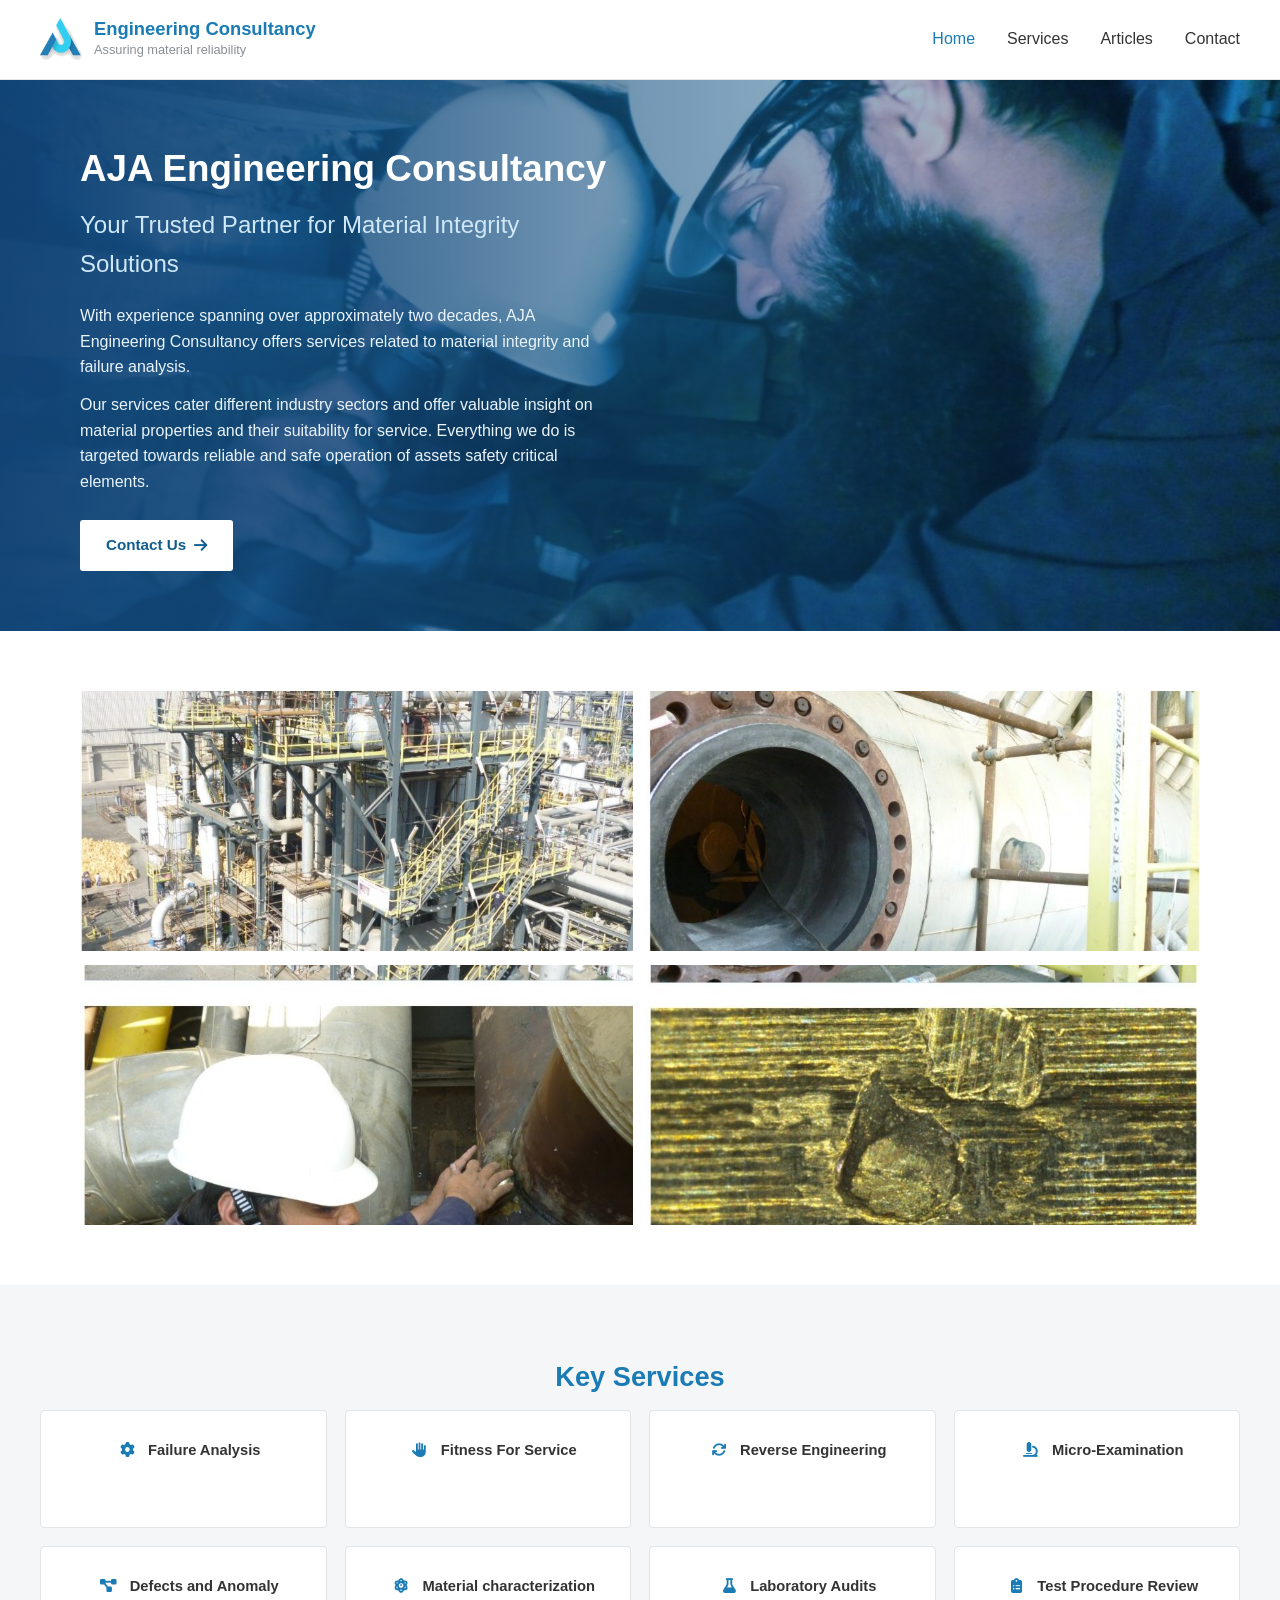
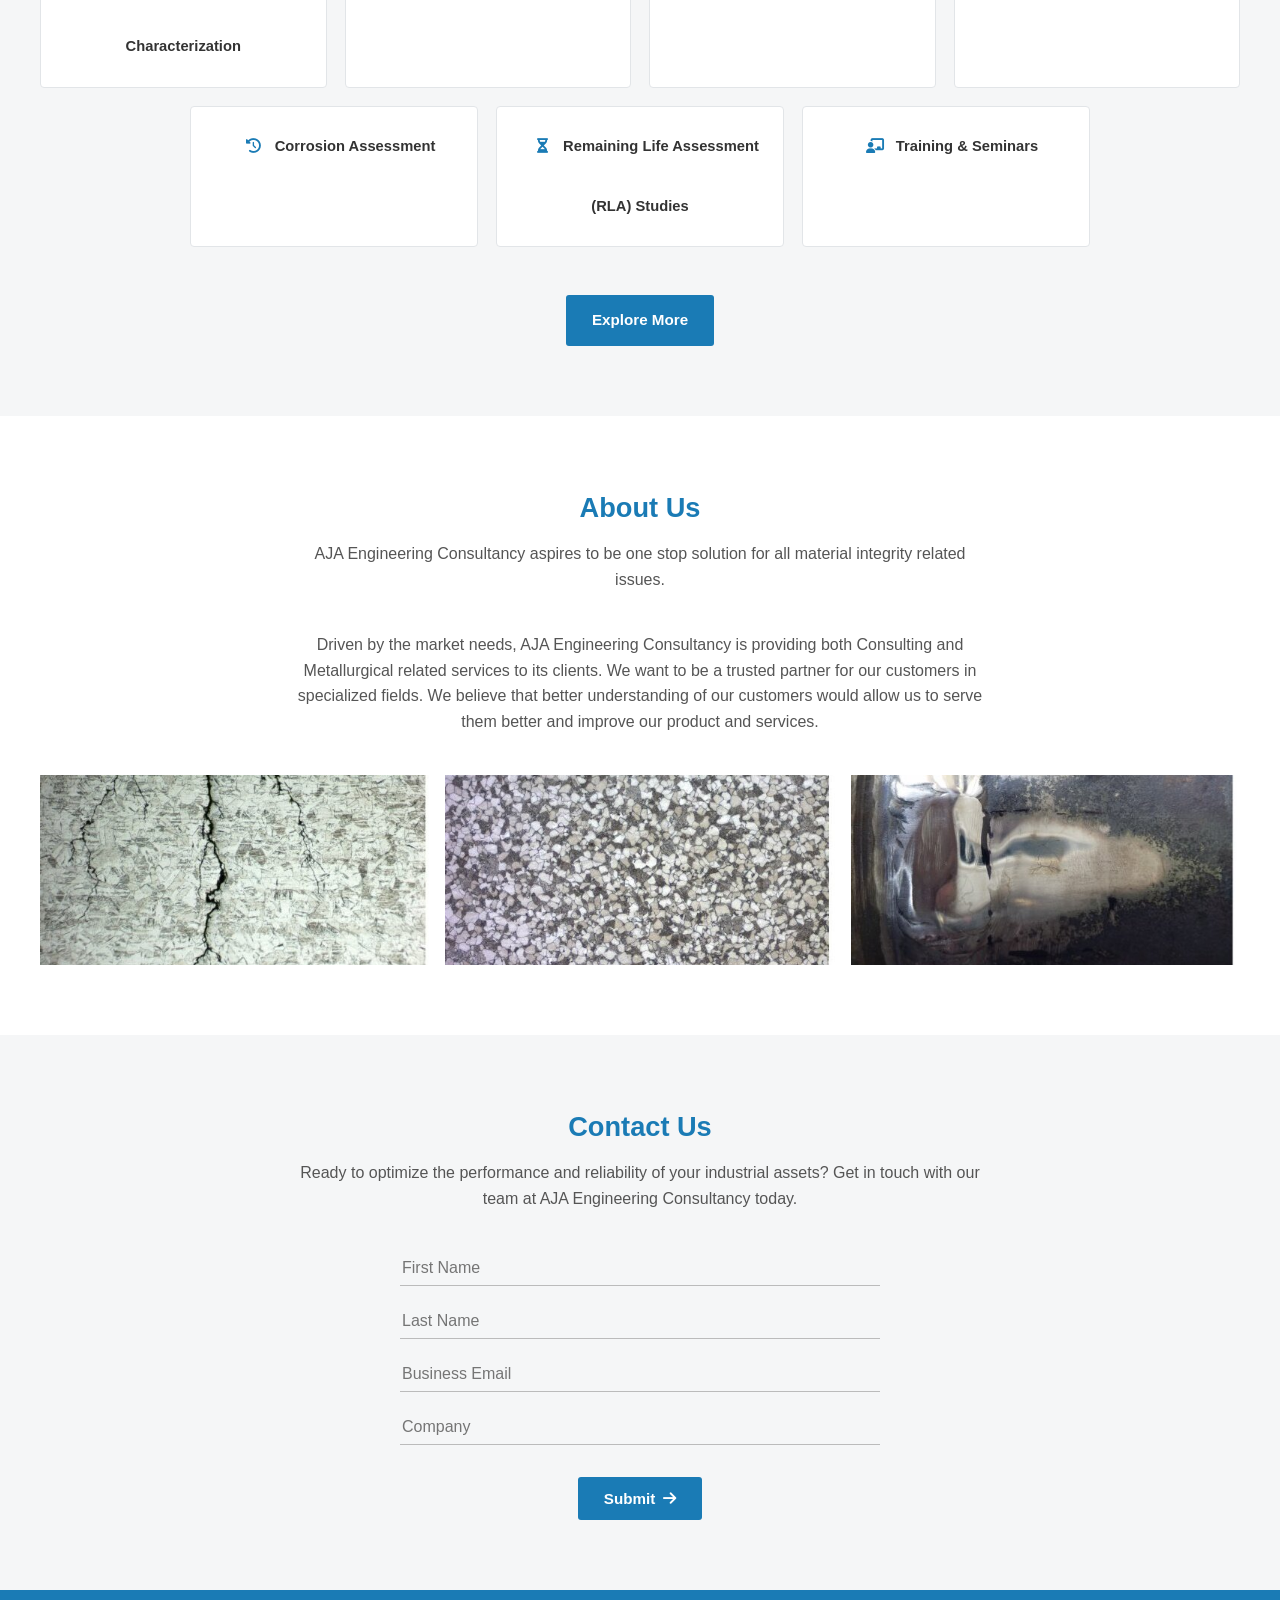
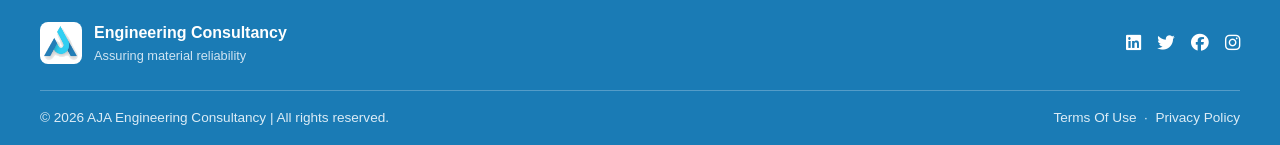
<file: index.html>
<!DOCTYPE html>
<html lang="en">
<head>
<meta charset="UTF-8">
<meta name="viewport" content="width=device-width, initial-scale=1.0">
<title>AJA Engineering Consultancy | Material Integrity Solutions</title>
<meta name="description" content="AJA Engineering Consultancy offers material integrity and failure analysis services including failure analysis, fitness for service, reverse engineering, and more.">
<link rel="stylesheet" href="assets/style.css">
<link rel="icon" href="assets/logo.png" type="image/png">
<link rel="stylesheet" href="https://cdnjs.cloudflare.com/ajax/libs/font-awesome/6.5.1/css/all.min.css">
<!-- Google Analytics (GA4) - replace G-XXXXXXXXXX with the real Measurement ID -->
<script async src="https://www.googletagmanager.com/gtag/js?id=G-W73BXLKSTS"></script>
<script>
  window.dataLayer = window.dataLayer || [];
  function gtag(){dataLayer.push(arguments);}
  gtag('js', new Date());
  gtag('config', 'G-W73BXLKSTS');
</script>
</head>
<body>

<header class="site-header">
  <div class="brand">
    <img src="assets/logo.png" alt="AJA Engineering Consultancy logo" class="brand-logo">
    <div>
      <div class="brand-text-name">Engineering Consultancy</div>
      <div class="brand-text-tag">Assuring material reliability</div>
    </div>
  </div>
  <nav class="main-nav">
    <a href="index.html" class="active">Home</a>
    <a href="services.html">Services</a>
    <a href="blog.html">Articles</a>
    <a href="contact.html">Contact</a>
  </nav>
  <button class="nav-toggle" aria-label="Menu"><i class="fa-solid fa-bars"></i></button>
</header>

<section class="hero" style="background-image:url('assets/hero.jpg');">
  <div class="hero-inner">
    <h1>AJA Engineering Consultancy</h1>
    <h2>Your Trusted Partner for Material Integrity Solutions</h2>
    <p>With experience spanning over approximately two decades, AJA Engineering Consultancy offers services related to material integrity and failure analysis.</p>
    <p>Our services cater different industry sectors and offer valuable insight on material properties and their suitability for service. Everything we do is targeted towards reliable and safe operation of assets safety critical elements.</p>
    <a href="contact.html" class="btn">Contact Us <i class="fa-solid fa-arrow-right"></i></a>
  </div>
</section>

<div class="photo-grid">
  <img src="assets/grid1.jpg" alt="Industrial plant structure">
  <img src="assets/grid2.jpg" alt="Pipe flange inspection">
  <img src="assets/grid3.jpg" alt="Engineer inspecting pipework on site">
  <img src="assets/grid4.jpg" alt="Close-up of metal weld defect">
</div>

<section class="section section-grey">
  <h2 class="section-title">Key Services</h2>
  <div class="services-grid">
    <div class="service-card"><i class="fa-solid fa-gear icon"></i>Failure Analysis</div>
    <div class="service-card"><i class="fa-solid fa-hand icon"></i>Fitness For Service</div>
    <div class="service-card"><i class="fa-solid fa-arrows-rotate icon"></i>Reverse Engineering</div>
    <div class="service-card"><i class="fa-solid fa-microscope icon"></i>Micro-Examination</div>
    <div class="service-card"><i class="fa-solid fa-diagram-project icon"></i>Defects and Anomaly Characterization</div>
    <div class="service-card"><i class="fa-solid fa-atom icon"></i>Material characterization</div>
    <div class="service-card"><i class="fa-solid fa-flask icon"></i>Laboratory Audits</div>
    <div class="service-card"><i class="fa-solid fa-clipboard-list icon"></i>Test Procedure Review</div>
  </div>
  <div class="services-grid-more">
    <div class="service-card"><i class="fa-solid fa-clock-rotate-left icon"></i>Corrosion Assessment</div>
    <div class="service-card"><i class="fa-solid fa-hourglass-half icon"></i>Remaining Life Assessment (RLA) Studies</div>
    <div class="service-card"><i class="fa-solid fa-chalkboard-user icon"></i>Training & Seminars</div>
  </div>
  <div class="center-btn">
    <a href="services.html" class="btn btn-solid">Explore More</a>
  </div>
</section>

<section class="section">
  <h2 class="section-title">About Us</h2>
  <p class="section-lead">AJA Engineering Consultancy aspires to be one stop solution for all material integrity related issues.</p>
  <p class="section-lead">Driven by the market needs, AJA Engineering Consultancy is providing both Consulting and Metallurgical related services to its clients. We want to be a trusted partner for our customers in specialized fields. We believe that better understanding of our customers would allow us to serve them better and improve our product and services.</p>
  <div class="about-photos">
    <img src="assets/texture1.jpg" alt="Microstructure showing crack propagation">
    <img src="assets/texture2.jpg" alt="Microstructure grain texture">
    <img src="assets/texture3.jpg" alt="Weld cross-section defect">
  </div>
</section>


<section class="section section-grey contact-cta">
  <h2 class="section-title">Contact Us</h2>
  <p class="section-lead">Ready to optimize the performance and reliability of your industrial assets? Get in touch with our team at AJA Engineering Consultancy today.</p>
  <form name="home-contact" method="POST" data-netlify="true" netlify-honeypot="bot-field" action="/thank-you.html">
    <input type="hidden" name="form-name" value="home-contact">
    <p class="hp-field"><label>Don't fill this out if you're human: <input name="bot-field"></label></p>
    <input class="field-underline" type="text" name="first_name" placeholder="First Name" required>
    <input class="field-underline" type="text" name="last_name" placeholder="Last Name" required>
    <input class="field-underline" type="email" name="business_email" placeholder="Business Email" required>
    <input class="field-underline" type="text" name="company" placeholder="Company">
    <div>
      <button type="submit" class="btn btn-solid">Submit <i class="fa-solid fa-arrow-right"></i></button>
    </div>
  </form>
</section>

<footer class="site-footer">
  <div class="footer-top">
    <div class="footer-brand">
      <img src="assets/logo.png" alt="" class="brand-logo">
      <div>
        <div class="footer-brand-name">Engineering Consultancy</div>
        <div class="footer-brand-tag">Assuring material reliability</div>
      </div>
    </div>
    <div class="social-links">
      <a href="#" aria-label="LinkedIn"><i class="fa-brands fa-linkedin"></i></a>
      <a href="#" aria-label="Twitter"><i class="fa-brands fa-twitter"></i></a>
      <a href="#" aria-label="Facebook"><i class="fa-brands fa-facebook"></i></a>
      <a href="#" aria-label="Instagram"><i class="fa-brands fa-instagram"></i></a>
    </div>
  </div>
  <div class="footer-bottom">
    <span>© 2026 AJA Engineering Consultancy | All rights reserved.</span>
    <span><a href="#">Terms Of Use</a> &nbsp;·&nbsp; <a href="#">Privacy Policy</a></span>
  </div>
</footer>

</body>
</html>
</file>
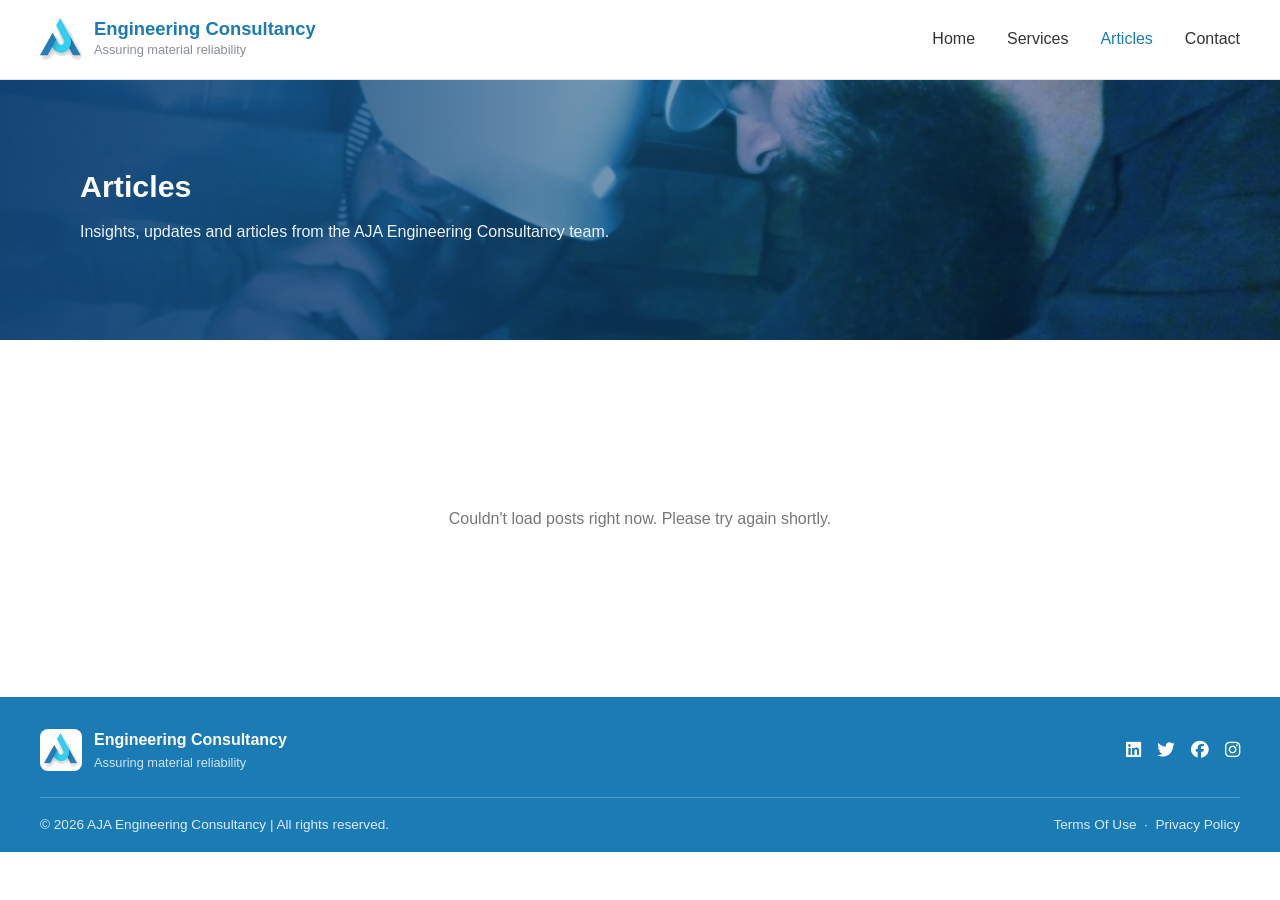
<file: blog.html>
<!DOCTYPE html>
<html lang="en">
<head>
<meta charset="UTF-8">
<meta name="viewport" content="width=device-width, initial-scale=1.0">
<title>Articles | AJA Engineering Consultancy</title>
<meta name="description" content="Articles and insights from AJA Engineering Consultancy on material integrity and failure analysis.">
<link rel="stylesheet" href="assets/style.css">
<link rel="icon" href="assets/logo.png" type="image/png">
<link rel="stylesheet" href="https://cdnjs.cloudflare.com/ajax/libs/font-awesome/6.5.1/css/all.min.css">
<style>
  .blog-grid { display:grid; grid-template-columns:repeat(3,1fr); gap:26px; max-width:var(--max-width); margin:0 auto; }
  .blog-card { border:1px solid var(--grey-line); border-radius:4px; overflow:hidden; display:flex; flex-direction:column; }
  .blog-card img { width:100%; height:180px; object-fit:cover; background:var(--grey-bg); }
  .blog-card .body { padding:18px; flex:1; display:flex; flex-direction:column; }
  .blog-card h3 { color:var(--blue); font-size:1.1rem; margin:0 0 6px; }
  .blog-card .date { color:#999; font-size:0.8rem; margin-bottom:10px; }
  .blog-card p { color:#555; font-size:0.9rem; flex:1; }
  .blog-empty, .blog-loading { text-align:center; color:#777; padding:40px 0; }
  @media (max-width:900px){ .blog-grid{ grid-template-columns:1fr; } }
</style>
<!-- Google Analytics (GA4) - replace G-XXXXXXXXXX with the real Measurement ID -->
<script async src="https://www.googletagmanager.com/gtag/js?id=G-W73BXLKSTS"></script>
<script>
  window.dataLayer = window.dataLayer || [];
  function gtag(){dataLayer.push(arguments);}
  gtag('js', new Date());
  gtag('config', 'G-W73BXLKSTS');
</script>
</head>
<body>

<header class="site-header">
  <div class="brand">
    <img src="assets/logo.png" alt="AJA Engineering Consultancy logo" class="brand-logo">
    <div>
      <div class="brand-text-name">Engineering Consultancy</div>
      <div class="brand-text-tag">Assuring material reliability</div>
    </div>
  </div>
  <nav class="main-nav">
    <a href="index.html">Home</a>
    <a href="services.html">Services</a>
    <a href="blog.html" class="active">Articles</a>
    <a href="contact.html">Contact</a>
  </nav>
  <button class="nav-toggle" aria-label="Menu"><i class="fa-solid fa-bars"></i></button>
</header>

<section class="hero" style="background-image:url('assets/hero.jpg'); min-height:260px;">
  <div class="hero-inner" style="padding:40px;">
    <h1 style="font-size:1.9rem;">Articles</h1>
    <p style="max-width:600px;">Insights, updates and articles from the AJA Engineering Consultancy team.</p>
  </div>
</section>

<section class="section">
  <div id="blog-list" class="blog-loading">Loading posts…</div>
</section>

<footer class="site-footer">
  <div class="footer-top">
    <div class="footer-brand">
      <img src="assets/logo.png" alt="" class="brand-logo">
      <div>
        <div class="footer-brand-name">Engineering Consultancy</div>
        <div class="footer-brand-tag">Assuring material reliability</div>
      </div>
    </div>
    <div class="social-links">
      <a href="#" aria-label="LinkedIn"><i class="fa-brands fa-linkedin"></i></a>
      <a href="#" aria-label="Twitter"><i class="fa-brands fa-twitter"></i></a>
      <a href="#" aria-label="Facebook"><i class="fa-brands fa-facebook"></i></a>
      <a href="#" aria-label="Instagram"><i class="fa-brands fa-instagram"></i></a>
    </div>
  </div>
  <div class="footer-bottom">
    <span>© 2026 AJA Engineering Consultancy | All rights reserved.</span>
    <span><a href="#">Terms Of Use</a> &nbsp;·&nbsp; <a href="#">Privacy Policy</a></span>
  </div>
</footer>

<script src="assets/blog-config.js"></script>
<script>
async function loadPosts() {
  const cfg = window.BLOG_CONFIG;
  const listEl = document.getElementById("blog-list");
  try {
    const apiUrl = `https://api.github.com/repos/${cfg.owner}/${cfg.repo}/contents/${cfg.contentPath}?ref=${cfg.branch}`;
    const res = await fetch(apiUrl);
    if (!res.ok) throw new Error("Could not reach GitHub (" + res.status + ")");
    const files = await res.json();
    const mdFiles = files.filter(f => f.name.endsWith(".md"));

    if (mdFiles.length === 0) {
      listEl.innerHTML = '<p class="blog-empty">No posts yet — check back soon.</p>';
      return;
    }

    const posts = await Promise.all(mdFiles.map(async f => {
      const rawUrl = `https://raw.githubusercontent.com/${cfg.owner}/${cfg.repo}/${cfg.branch}/${cfg.contentPath}/${f.name}`;
      const text = await (await fetch(rawUrl)).text();
      const meta = parseFrontMatter(text);
      meta.filename = f.name;
      return meta;
    }));

    posts.sort((a, b) => new Date(b.date || 0) - new Date(a.date || 0));

    listEl.className = "blog-grid";
    listEl.innerHTML = posts.map(p => `
      <a class="blog-card" href="blog-post.html?post=${encodeURIComponent(p.filename)}" style="text-decoration:none;color:inherit;">
        ${p.image ? `<img src="${p.image}" alt="${escapeHtml(p.title || '')}">` : ""}
        <div class="body">
          <h3>${escapeHtml(p.title || "Untitled post")}</h3>
          <div class="date">${formatDate(p.date)}</div>
          <p>${escapeHtml(p.excerpt || "")}</p>
        </div>
      </a>
    `).join("");
  } catch (err) {
    listEl.innerHTML = '<p class="blog-empty">Couldn\'t load posts right now. Please try again shortly.</p>';
    console.error(err);
  }
}

// Minimal YAML front-matter parser (handles the simple key: value pairs Decap CMS writes)
function parseFrontMatter(text) {
  const match = text.match(/^---\s*\n([\s\S]*?)\n---/);
  const meta = {};
  if (match) {
    match[1].split("\n").forEach(line => {
      const idx = line.indexOf(":");
      if (idx === -1) return;
      const key = line.slice(0, idx).trim();
      let val = line.slice(idx + 1).trim();
      val = val.replace(/^["']|["']$/g, "");
      meta[key] = val;
    });
  }
  return meta;
}

function formatDate(d) {
  if (!d) return "";
  const dt = new Date(d);
  if (isNaN(dt)) return d;
  return dt.toLocaleDateString(undefined, { year: "numeric", month: "long", day: "numeric" });
}

function escapeHtml(str) {
  return String(str).replace(/[&<>"']/g, c => ({ "&":"&amp;","<":"&lt;",">":"&gt;","\"":"&quot;","'":"&#39;" }[c]));
}

loadPosts();
</script>

</body>
</html>
</file>
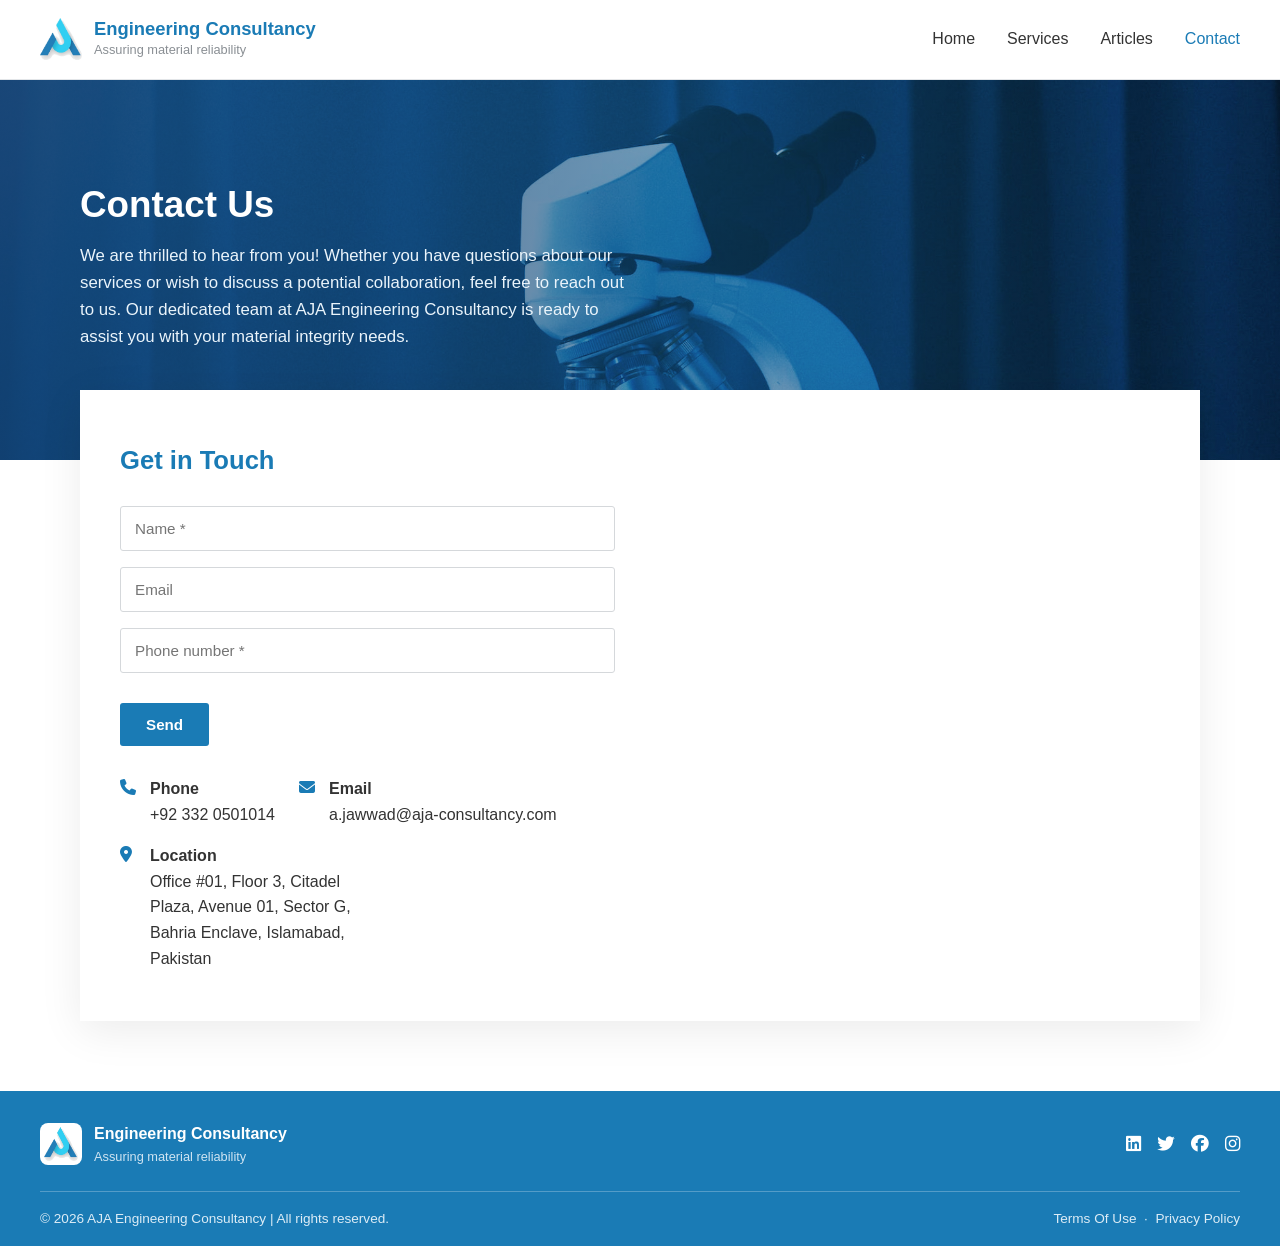
<file: contact.html>
<!DOCTYPE html>
<html lang="en">
<head>
<meta charset="UTF-8">
<meta name="viewport" content="width=device-width, initial-scale=1.0">
<title>Contact Us | AJA Engineering Consultancy</title>
<meta name="description" content="Get in touch with AJA Engineering Consultancy for material integrity and failure analysis services in Islamabad, Pakistan.">
<link rel="stylesheet" href="assets/style.css">
<link rel="icon" href="assets/logo.png" type="image/png">
<link rel="stylesheet" href="https://cdnjs.cloudflare.com/ajax/libs/font-awesome/6.5.1/css/all.min.css">
<!-- Google Analytics (GA4) - replace G-XXXXXXXXXX with the real Measurement ID -->
<script async src="https://www.googletagmanager.com/gtag/js?id=G-W73BXLKSTS"></script>
<script>
  window.dataLayer = window.dataLayer || [];
  function gtag(){dataLayer.push(arguments);}
  gtag('js', new Date());
  gtag('config','G-W73BXLKSTS');
   
</script>
</head>
<body>

<header class="site-header">
  <div class="brand">
    <img src="assets/logo.png" alt="AJA Engineering Consultancy logo" class="brand-logo">
    <div>
      <div class="brand-text-name">Engineering Consultancy</div>
      <div class="brand-text-tag">Assuring material reliability</div>
    </div>
  </div>
  <nav class="main-nav">
    <a href="index.html">Home</a>
    <a href="services.html">Services</a>
    <a href="blog.html">Articles</a>
    <a href="contact.html" class="active">Contact</a>
  </nav>
  <button class="nav-toggle" aria-label="Menu"><i class="fa-solid fa-bars"></i></button>
</header>

<section class="hero" style="background-image:url('assets/contact_hero.jpg'); min-height:380px;">
  <div class="hero-inner">
    <h1>Contact Us</h1>
    <p style="max-width:560px; font-size:1.05rem;">We are thrilled to hear from you! Whether you have questions about our services or wish to discuss a potential collaboration, feel free to reach out to us. Our dedicated team at AJA Engineering Consultancy is ready to assist you with your material integrity needs.</p>
  </div>
</section>

<div class="wrap">
  <div class="contact-panel">
    <div>
      <h3>Get in Touch</h3>
      <form name="contact-page" method="POST" data-netlify="true" netlify-honeypot="bot-field" action="/thank-you.html">
        <input type="hidden" name="form-name" value="contact-page">
        <p class="hp-field"><label>Don't fill this out if you're human: <input name="bot-field"></label></p>
        <input class="field-box" type="text" name="name" placeholder="Name *" required>
        <input class="field-box" type="email" name="email" placeholder="Email">
        <input class="field-box" type="tel" name="phone" placeholder="Phone number *" required>
        <button type="submit" class="btn btn-solid" style="align-self:flex-start;">Send</button>
      </form>
      <div class="contact-info">
        <div class="item">
          <i class="fa-solid fa-phone icon-sm"></i>
          <div><strong>Phone</strong>+92 332 0501014</div>
        </div>
        <div class="item">
          <i class="fa-solid fa-envelope icon-sm"></i>
          <div><strong>Email</strong>a.jawwad@aja-consultancy.com</div>
        </div>
      </div>
      <div class="contact-info" style="margin-top:16px;">
        <div class="item">
          <i class="fa-solid fa-location-dot icon-sm"></i>
          <div><strong>Location</strong>Office #01, Floor 3, Citadel Plaza, Avenue 01, Sector G, Bahria Enclave, Islamabad, Pakistan</div>
        </div>
      </div>
    </div>
    <div>
      <iframe class="map-frame" loading="lazy" referrerpolicy="no-referrer-when-downgrade"
        src="https://www.google.com/maps?q=Citadel+Plaza+Avenue+01+Sector+G+Bahria+Enclave+Islamabad+Pakistan&output=embed">
      </iframe>
    </div>
  </div>
</div>

<footer class="site-footer" style="margin-top:70px;">
  <div class="footer-top">
    <div class="footer-brand">
      <img src="assets/logo.png" alt="" class="brand-logo">
      <div>
        <div class="footer-brand-name">Engineering Consultancy</div>
        <div class="footer-brand-tag">Assuring material reliability</div>
      </div>
    </div>
    <div class="social-links">
      <a href="#" aria-label="LinkedIn"><i class="fa-brands fa-linkedin"></i></a>
      <a href="#" aria-label="Twitter"><i class="fa-brands fa-twitter"></i></a>
      <a href="#" aria-label="Facebook"><i class="fa-brands fa-facebook"></i></a>
      <a href="#" aria-label="Instagram"><i class="fa-brands fa-instagram"></i></a>
    </div>
  </div>
  <div class="footer-bottom">
    <span>© 2026 AJA Engineering Consultancy | All rights reserved.</span>
    <span><a href="#">Terms Of Use</a> &nbsp;·&nbsp; <a href="#">Privacy Policy</a></span>
  </div>
</footer>

</body>
</html>
</file>
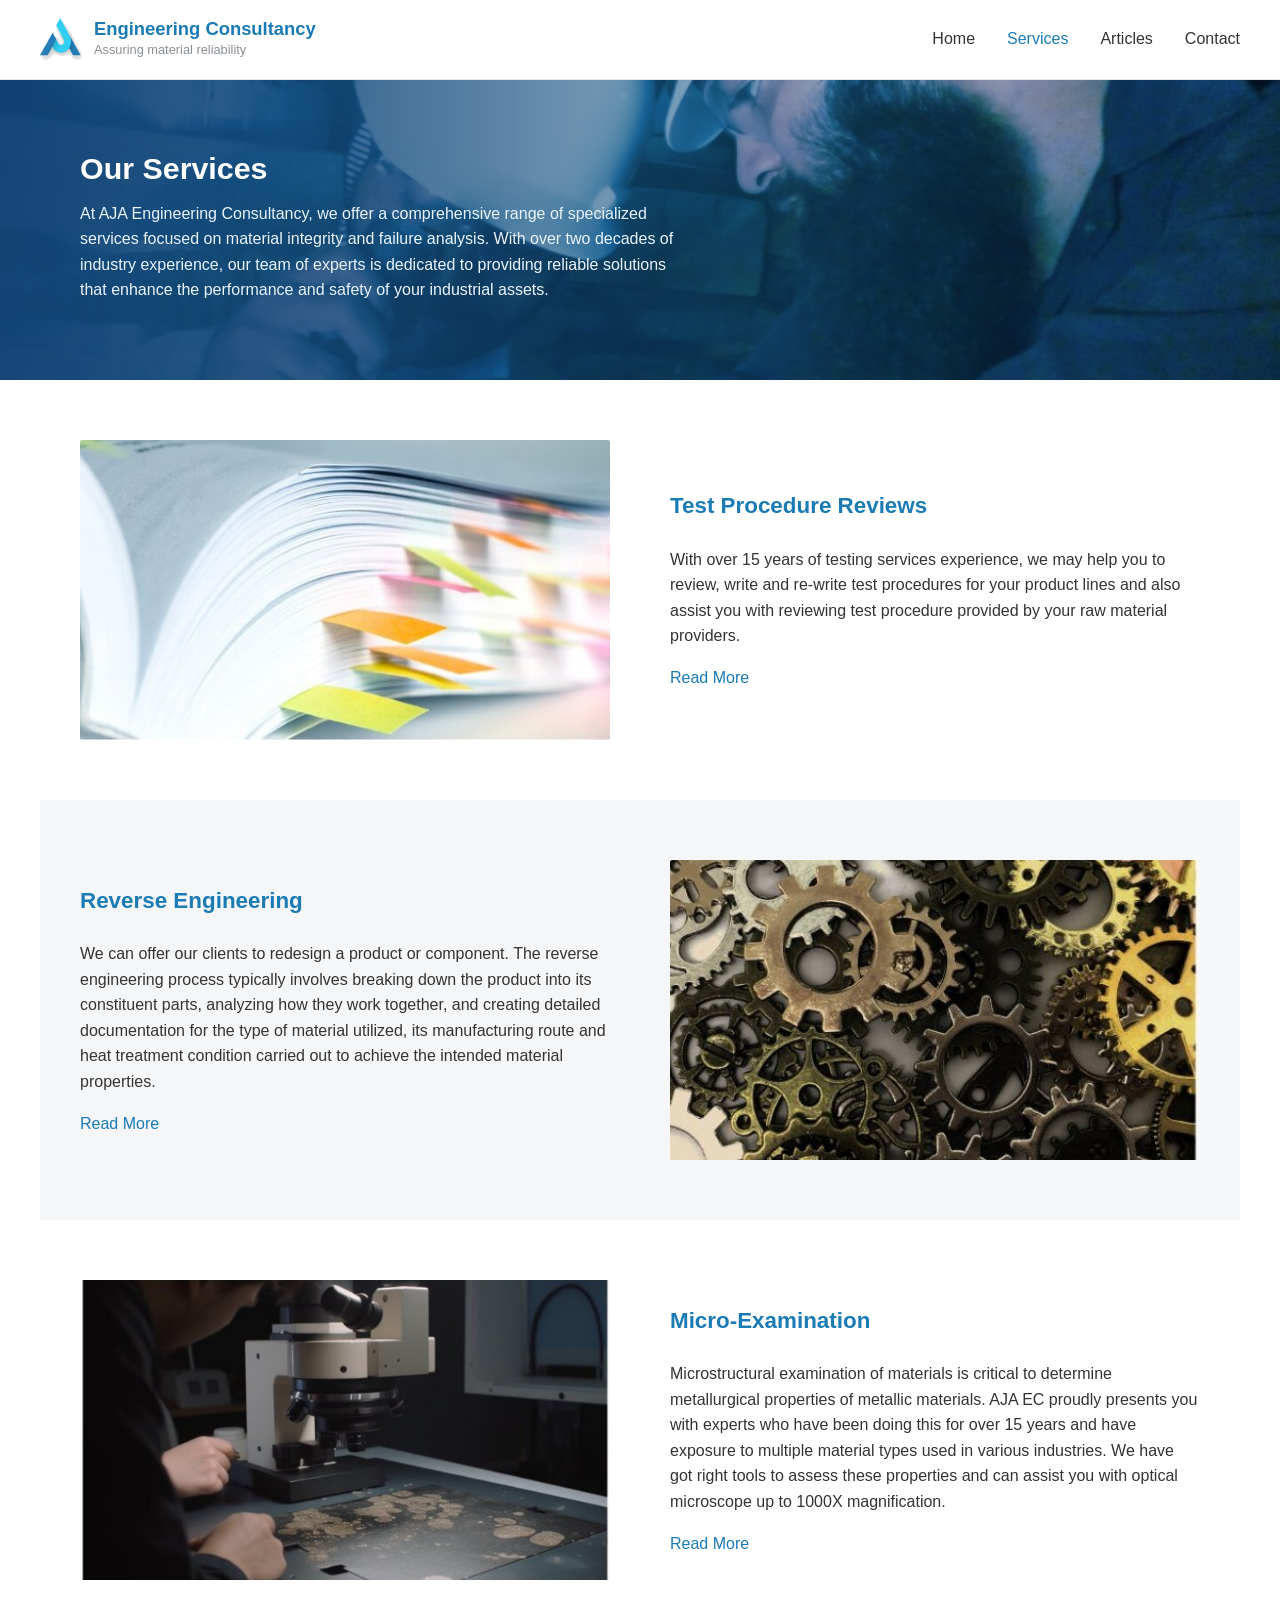
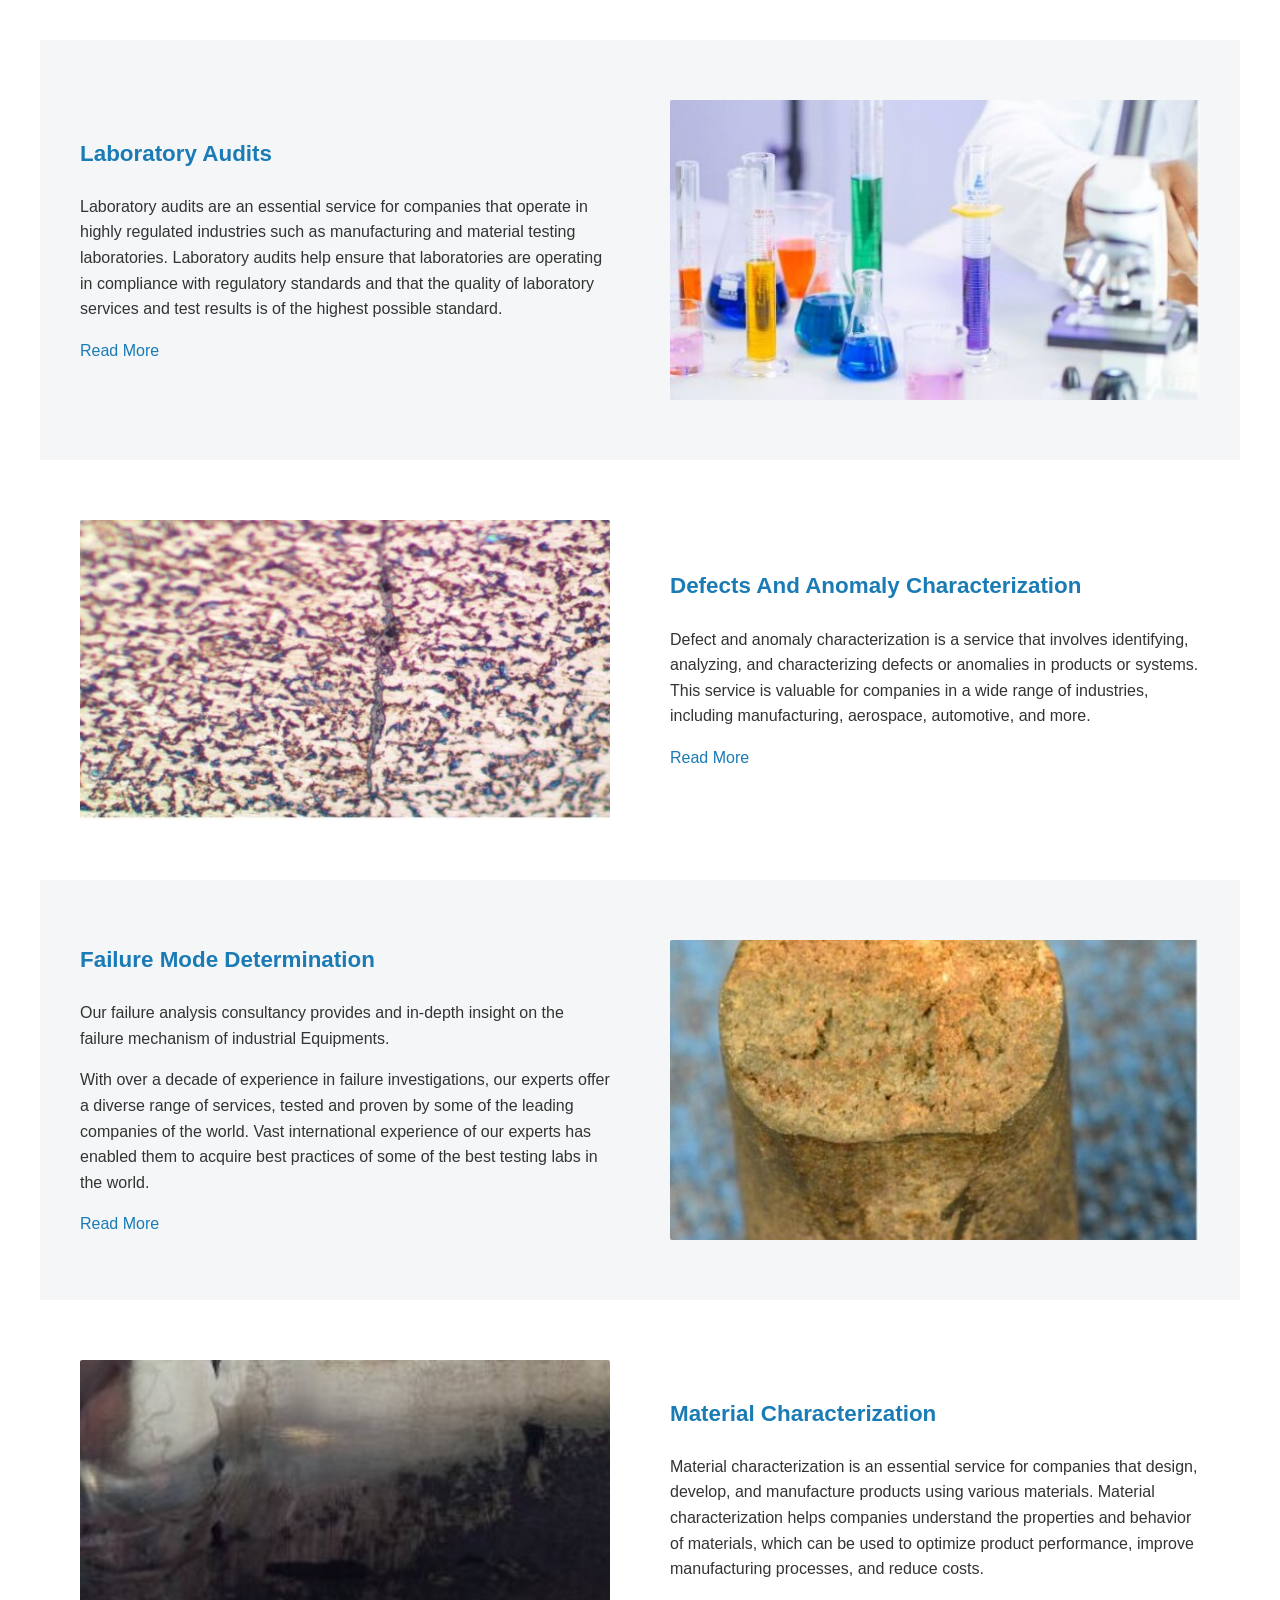
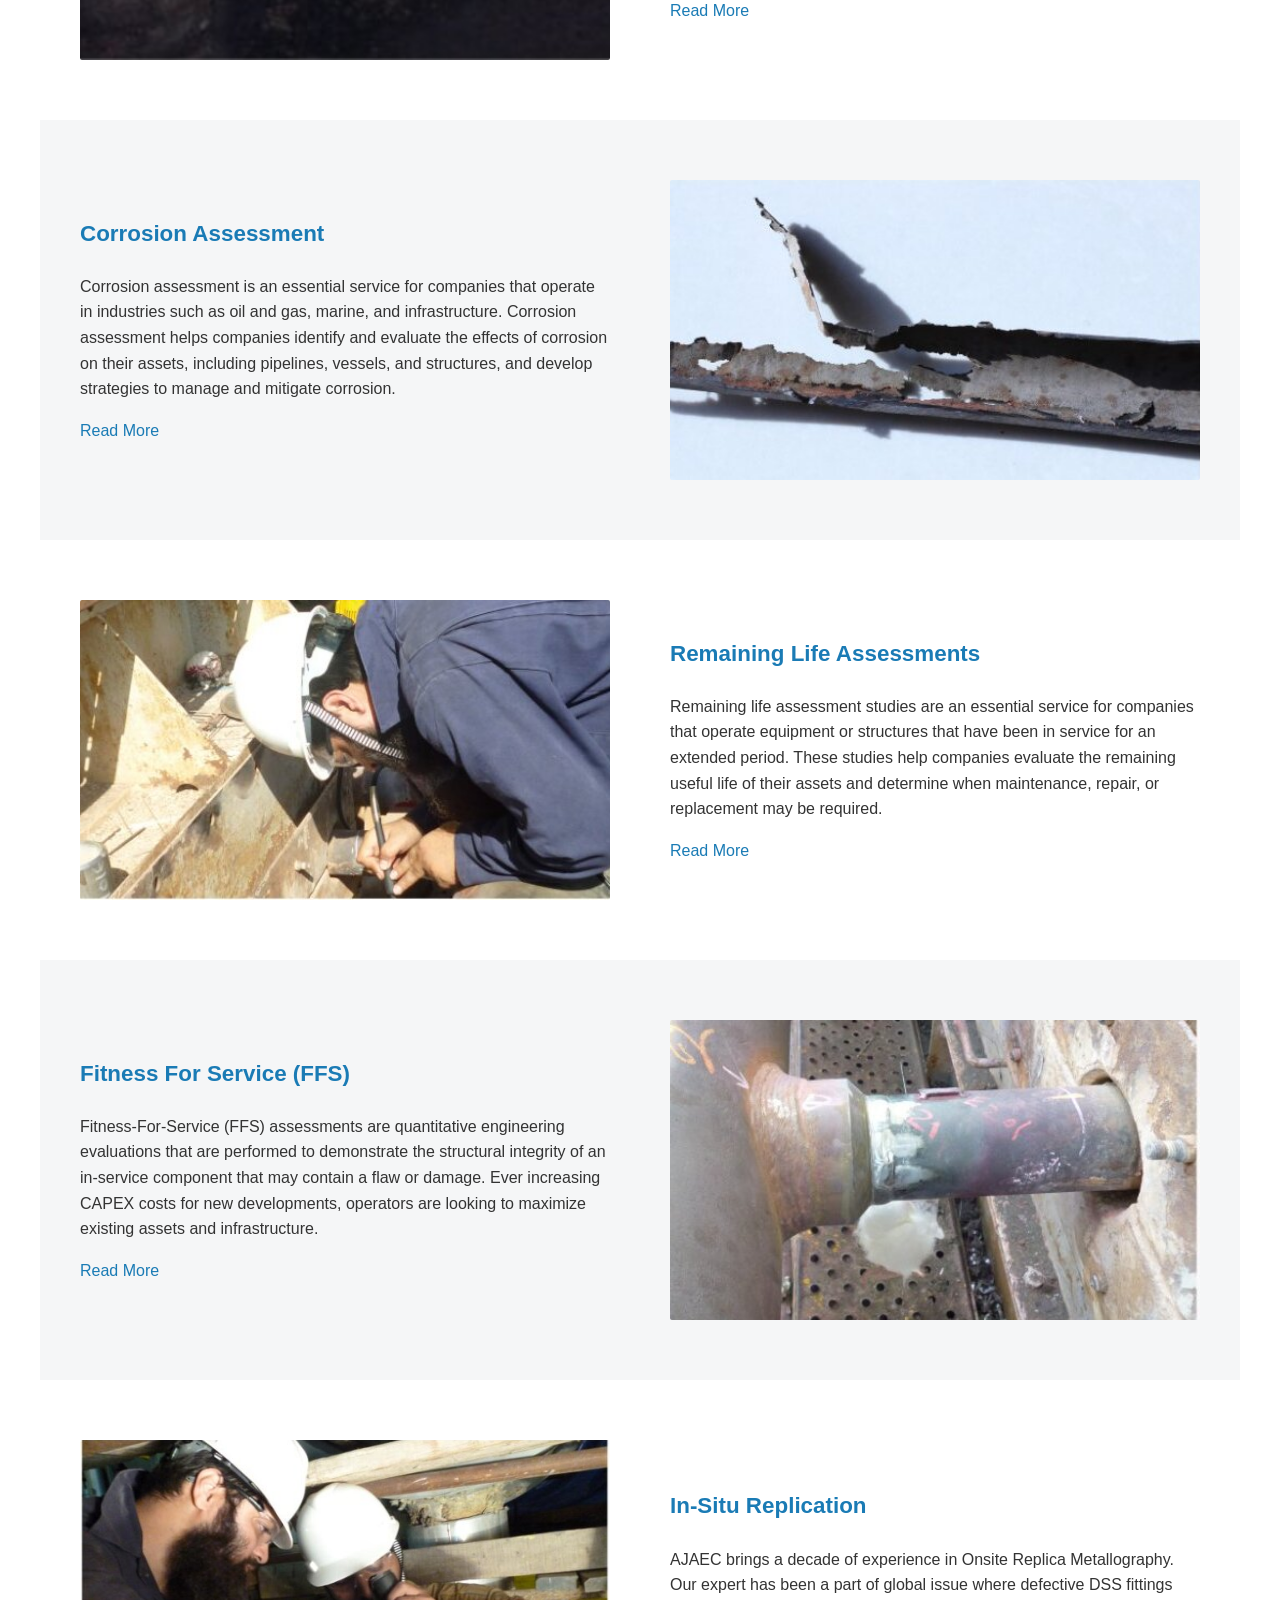
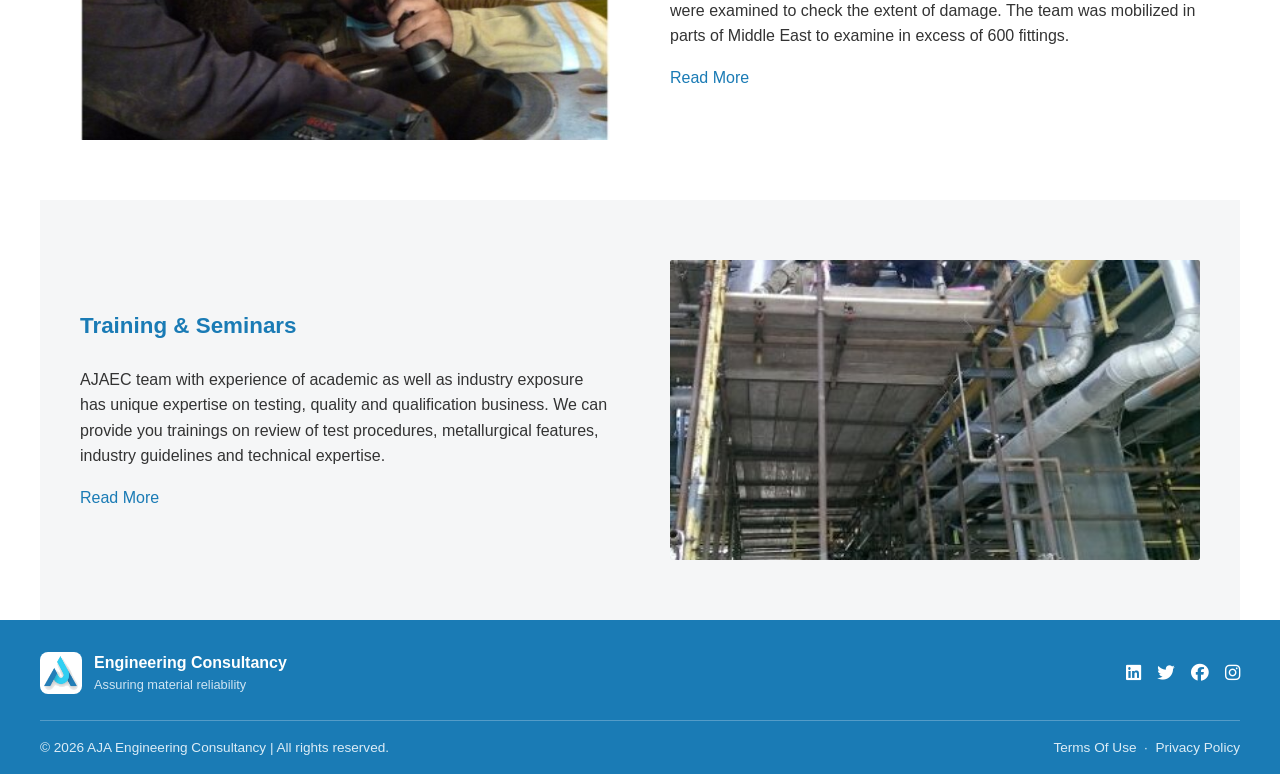
<file: services.html>
<!DOCTYPE html>
<html lang="en">
<head>
<meta charset="UTF-8">
<meta name="viewport" content="width=device-width, initial-scale=1.0">
<title>Our Services | AJA Engineering Consultancy</title>
<meta name="description" content="Explore AJA Engineering Consultancy's full range of material integrity services: failure analysis, reverse engineering, micro-examination, laboratory audits and more.">
<link rel="stylesheet" href="assets/style.css">
<link rel="icon" href="assets/logo.png" type="image/png">
<link rel="stylesheet" href="https://cdnjs.cloudflare.com/ajax/libs/font-awesome/6.5.1/css/all.min.css">
<!-- Google Analytics (GA4) - replace G-XXXXXXXXXX with the real Measurement ID -->
<script async src="https://www.googletagmanager.com/gtag/js?id= G-W73BXLKSTS"></script>
<script>
  window.dataLayer = window.dataLayer || [];
  function gtag(){dataLayer.push(arguments);}
  gtag('js', new Date());
  gtag('config', ' G-W73BXLKSTS');
</script>
</head>
<body>

<header class="site-header">
  <div class="brand">
    <img src="assets/logo.png" alt="AJA Engineering Consultancy logo" class="brand-logo">
    <div>
      <div class="brand-text-name">Engineering Consultancy</div>
      <div class="brand-text-tag">Assuring material reliability</div>
    </div>
  </div>
  <nav class="main-nav">
    <a href="index.html">Home</a>
    <a href="services.html" class="active">Services</a>
    <a href="blog.html">Articles</a>
    <a href="contact.html">Contact</a>
  </nav>
  <button class="nav-toggle" aria-label="Menu"><i class="fa-solid fa-bars"></i></button>
</header>

<section class="hero" style="background-image:url('assets/hero.jpg'); min-height:300px;">
  <div class="hero-inner" style="padding:40px;">
    <h1 style="font-size:1.9rem;">Our Services</h1>
    <p style="max-width:600px;">At AJA Engineering Consultancy, we offer a comprehensive range of specialized services focused on material integrity and failure analysis. With over two decades of industry experience, our team of experts is dedicated to providing reliable solutions that enhance the performance and safety of your industrial assets.</p>
  </div>
</section>

<div class="svc-row">
  <div class="svc-img"><img src="assets/svc1.jpg" alt="Stack of test procedure documents"></div>
  <div class="svc-text">
    <h3>Test Procedure Reviews</h3>
    <p>With over 15 years of testing services experience, we may help you to review, write and re-write test procedures for your product lines and also assist you with reviewing test procedure provided by your raw material providers.</p>
    <a href="#">Read More</a>
  </div>
</div>

<div class="svc-row alt section-grey">
  <div class="svc-text">
    <h3>Reverse Engineering</h3>
    <p>We can offer our clients to redesign a product or component. The reverse engineering process typically involves breaking down the product into its constituent parts, analyzing how they work together, and creating detailed documentation for the type of material utilized, its manufacturing route and heat treatment condition carried out to achieve the intended material properties.</p>
    <a href="#">Read More</a>
  </div>
  <div class="svc-img"><img src="assets/svc2.jpg" alt="Close-up of interlocking gears"></div>
</div>

<div class="svc-row">
  <div class="svc-img"><img src="assets/svc3.jpg" alt="Technician using a microscope for material examination"></div>
  <div class="svc-text">
    <h3>Micro-Examination</h3>
    <p>Microstructural examination of materials is critical to determine metallurgical properties of metallic materials. AJA EC proudly presents you with experts who have been doing this for over 15 years and have exposure to multiple material types used in various industries. We have got right tools to assess these properties and can assist you with optical microscope up to 1000X magnification.</p>
    <a href="#">Read More</a>
  </div>
</div>

<div class="svc-row alt section-grey">
  <div class="svc-text">
    <h3>Laboratory Audits</h3>
    <p>Laboratory audits are an essential service for companies that operate in highly regulated industries such as manufacturing and material testing laboratories. Laboratory audits help ensure that laboratories are operating in compliance with regulatory standards and that the quality of laboratory services and test results is of the highest possible standard.</p>
    <a href="#">Read More</a>
  </div>
  <div class="svc-img"><img src="assets/svc4.jpg" alt="Laboratory glassware with colored samples"></div>
</div>

<div class="svc-row">
  <div class="svc-img"><img src="assets/svc5.jpg" alt="Micrograph showing crack defect"></div>
  <div class="svc-text">
    <h3>Defects And Anomaly Characterization</h3>
    <p>Defect and anomaly characterization is a service that involves identifying, analyzing, and characterizing defects or anomalies in products or systems. This service is valuable for companies in a wide range of industries, including manufacturing, aerospace, automotive, and more.</p>
    <a href="#">Read More</a>
  </div>
</div>

<div class="svc-row alt section-grey">
  <div class="svc-text">
    <h3>Failure Mode Determination</h3>
    <p>Our failure analysis consultancy provides and in-depth insight on the failure mechanism of industrial Equipments.</p>
    <p>With over a decade of experience in failure investigations, our experts offer a diverse range of services, tested and proven by some of the leading companies of the world. Vast international experience of our experts has enabled them to acquire best practices of some of the best testing labs in the world.</p>
    <a href="#">Read More</a>
  </div>
  <div class="svc-img"><img src="assets/svc6.jpg" alt="Corroded metal rod cross-section"></div>
</div>

<div class="svc-row">
  <div class="svc-img"><img src="assets/svc7.jpg" alt="Close-up of a material characterization sample"></div>
  <div class="svc-text">
    <h3>Material Characterization</h3>
    <p>Material characterization is an essential service for companies that design, develop, and manufacture products using various materials. Material characterization helps companies understand the properties and behavior of materials, which can be used to optimize product performance, improve manufacturing processes, and reduce costs.</p>
    <a href="#">Read More</a>
  </div>
</div>

<div class="svc-row alt section-grey">
  <div class="svc-text">
    <h3>Corrosion Assessment</h3>
    <p>Corrosion assessment is an essential service for companies that operate in industries such as oil and gas, marine, and infrastructure. Corrosion assessment helps companies identify and evaluate the effects of corrosion on their assets, including pipelines, vessels, and structures, and develop strategies to manage and mitigate corrosion.</p>
    <a href="#">Read More</a>
  </div>
  <div class="svc-img"><img src="assets/svc8.jpg" alt="Corroded metal fragment against sky"></div>
</div>

<div class="svc-row">
  <div class="svc-img"><img src="assets/svc9.jpg" alt="Engineer inspecting equipment on site"></div>
  <div class="svc-text">
    <h3>Remaining Life Assessments</h3>
    <p>Remaining life assessment studies are an essential service for companies that operate equipment or structures that have been in service for an extended period. These studies help companies evaluate the remaining useful life of their assets and determine when maintenance, repair, or replacement may be required.</p>
    <a href="#">Read More</a>
  </div>
</div>

<div class="svc-row alt section-grey">
  <div class="svc-text">
    <h3>Fitness For Service (FFS)</h3>
    <p>Fitness-For-Service (FFS) assessments are quantitative engineering evaluations that are performed to demonstrate the structural integrity of an in-service component that may contain a flaw or damage. Ever increasing CAPEX costs for new developments, operators are looking to maximize existing assets and infrastructure.</p>
    <a href="#">Read More</a>
  </div>
  <div class="svc-img"><img src="assets/svc10.jpg" alt="Damaged pipe fitting sample"></div>
</div>

<div class="svc-row">
  <div class="svc-img"><img src="assets/svc11.jpg" alt="Technicians performing on-site replica metallography"></div>
  <div class="svc-text">
    <h3>In-Situ Replication</h3>
    <p>AJAEC brings a decade of experience in Onsite Replica Metallography. Our expert has been a part of global issue where defective DSS fittings were examined to check the extent of damage. The team was mobilized in parts of Middle East to examine in excess of 600 fittings.</p>
    <a href="#">Read More</a>
  </div>
</div>

<div class="svc-row alt section-grey">
  <div class="svc-text">
    <h3>Training & Seminars</h3>
    <p>AJAEC team with experience of academic as well as industry exposure has unique expertise on testing, quality and qualification business. We can provide you trainings on review of test procedures, metallurgical features, industry guidelines and technical expertise.</p>
    <a href="#">Read More</a>
  </div>
  <div class="svc-img"><img src="assets/svc12.jpg" alt="Industrial facility interior with pipework"></div>
</div>

<footer class="site-footer">
  <div class="footer-top">
    <div class="footer-brand">
      <img src="assets/logo.png" alt="" class="brand-logo">
      <div>
        <div class="footer-brand-name">Engineering Consultancy</div>
        <div class="footer-brand-tag">Assuring material reliability</div>
      </div>
    </div>
    <div class="social-links">
      <a href="#" aria-label="LinkedIn"><i class="fa-brands fa-linkedin"></i></a>
      <a href="#" aria-label="Twitter"><i class="fa-brands fa-twitter"></i></a>
      <a href="#" aria-label="Facebook"><i class="fa-brands fa-facebook"></i></a>
      <a href="#" aria-label="Instagram"><i class="fa-brands fa-instagram"></i></a>
    </div>
  </div>
  <div class="footer-bottom">
    <span>© 2026 AJA Engineering Consultancy | All rights reserved.</span>
    <span><a href="#">Terms Of Use</a> &nbsp;·&nbsp; <a href="#">Privacy Policy</a></span>
  </div>
</footer>

</body>
</html>
</file>
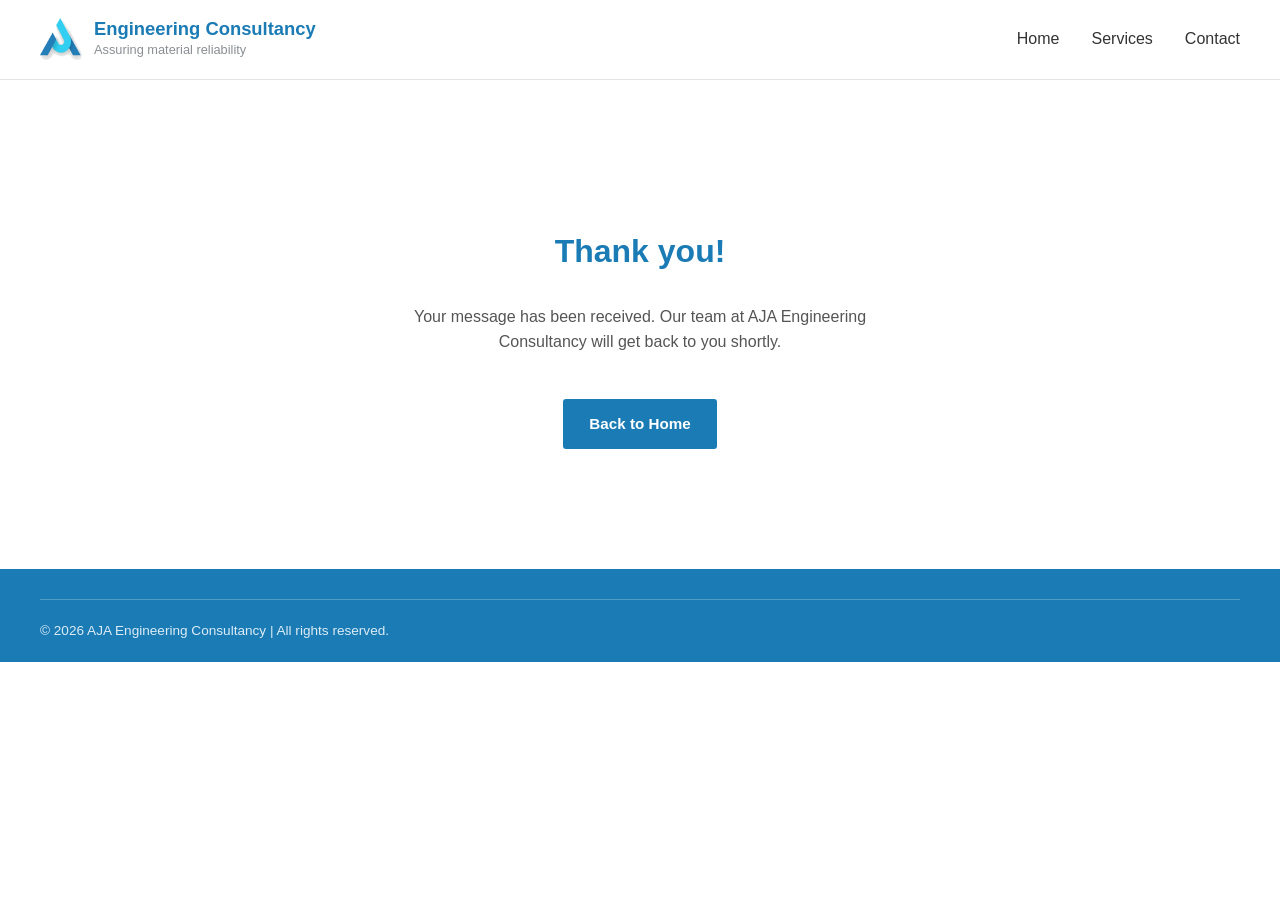
<file: thank-you.html>
<!DOCTYPE html>
<html lang="en">
<head>
<meta charset="UTF-8">
<meta name="viewport" content="width=device-width, initial-scale=1.0">
<title>Thank You | AJA Engineering Consultancy</title>
<link rel="stylesheet" href="assets/style.css">
<link rel="icon" href="assets/logo.png" type="image/png">
<!-- Google Analytics (GA4) - replace G-XXXXXXXXXX with the real Measurement ID -->
<script async src="https://www.googletagmanager.com/gtag/js?id=G-XXXXXXXXXX"></script>
<script>
  window.dataLayer = window.dataLayer || [];
  function gtag(){dataLayer.push(arguments);}
  gtag('js', new Date());
  gtag('config', 'G-XXXXXXXXXX');
</script>
</head>
<body>

<header class="site-header">
  <div class="brand">
    <img src="assets/logo.png" alt="AJA Engineering Consultancy logo" class="brand-logo">
    <div>
      <div class="brand-text-name">Engineering Consultancy</div>
      <div class="brand-text-tag">Assuring material reliability</div>
    </div>
  </div>
  <nav class="main-nav">
    <a href="index.html">Home</a>
    <a href="services.html">Services</a>
    <a href="contact.html">Contact</a>
  </nav>
</header>

<section class="section" style="text-align:center; padding:120px 40px;">
  <h1 style="color:var(--blue); font-size:2rem;">Thank you!</h1>
  <p style="max-width:500px; margin:16px auto 30px; color:#555;">Your message has been received. Our team at AJA Engineering Consultancy will get back to you shortly.</p>
  <a href="index.html" class="btn btn-solid">Back to Home</a>
</section>

<footer class="site-footer">
  <div class="footer-bottom" style="padding:20px 0;">
    <span>© 2026 AJA Engineering Consultancy | All rights reserved.</span>
  </div>
</footer>

</body>
</html>
</file>
<file: assets/style.css>
:root {
  --blue-dark: #0f5c8f;
  --blue: #1a7bb5;
  --blue-mid: #2e8fc7;
  --blue-light: #6fb8e0;
  --ink: #333333;
  --grey-bg: #f5f6f7;
  --grey-line: #e2e5e8;
  --white: #ffffff;
  --max-width: 1200px;
}

* { box-sizing: border-box; }

.hp-field { display: none; }

html { scroll-behavior: smooth; }

body {
  margin: 0;
  font-family: 'Segoe UI', -apple-system, BlinkMacSystemFont, Roboto, Helvetica, Arial, sans-serif;
  color: var(--ink);
  line-height: 1.6;
  background: var(--white);
}

img { max-width: 100%; display: block; }

a { color: var(--blue); text-decoration: none; }
a:hover { text-decoration: underline; }

.wrap {
  max-width: var(--max-width);
  margin: 0 auto;
  padding: 0 40px;
}

/* Header */
.site-header {
  display: flex;
  align-items: center;
  justify-content: space-between;
  padding: 18px 40px;
  border-bottom: 1px solid var(--grey-line);
}

.brand {
  display: flex;
  align-items: center;
  gap: 12px;
}

.brand-logo { width: 42px; height: 42px; }

.brand-text-name {
  color: var(--blue);
  font-weight: 700;
  font-size: 1.15rem;
  line-height: 1.2;
}

.brand-text-tag {
  color: #8a8f94;
  font-size: 0.8rem;
}

.main-nav {
  display: flex;
  align-items: center;
  gap: 32px;
}

.main-nav a {
  color: var(--ink);
  font-weight: 500;
}

.main-nav a.active,
.main-nav a:hover { color: var(--blue); }

.nav-toggle {
  display: none;
  background: none;
  border: none;
  font-size: 1.4rem;
  cursor: pointer;
  color: var(--ink);
}

/* Hero */
.hero {
  position: relative;
  color: var(--white);
  background-color: var(--blue-dark);
  background-size: cover;
  background-position: right center;
  background-repeat: no-repeat;
  min-height: 420px;
  display: flex;
  align-items: center;
}

.hero::before {
  content: "";
  position: absolute;
  inset: 0;
  background: linear-gradient(90deg, rgba(15,60,110,0.88) 0%, rgba(15,80,130,0.55) 55%, rgba(15,80,130,0.15) 100%);
}

.hero-inner {
  position: relative;
  z-index: 1;
  max-width: var(--max-width);
  margin: 0 auto;
  padding: 60px 40px;
  width: 100%;
}

.hero-inner h1 {
  font-size: 2.3rem;
  margin: 0 0 8px;
}

.hero-inner h2 {
  font-size: 1.5rem;
  font-weight: 400;
  color: #cfe8f8;
  margin: 0 0 20px;
  max-width: 520px;
}

.hero-inner p {
  max-width: 520px;
  margin: 0 0 12px;
  color: #eaf4fb;
}

.btn {
  display: inline-flex;
  align-items: center;
  gap: 8px;
  background: var(--white);
  color: var(--blue-dark);
  border: none;
  padding: 13px 26px;
  font-weight: 600;
  border-radius: 3px;
  margin-top: 14px;
  cursor: pointer;
  font-size: 0.95rem;
}
.btn:hover { text-decoration: none; background: #eaf4fb; }

.btn-solid {
  background: var(--blue);
  color: var(--white);
}
.btn-solid:hover { background: var(--blue-dark); }

/* Photo grid (home) */
.photo-grid {
  display: grid;
  grid-template-columns: 1fr 1fr;
  gap: 14px;
  padding: 60px 40px;
  max-width: var(--max-width);
  margin: 0 auto;
}
.photo-grid img { width: 100%; height: 260px; object-fit: cover; }

/* Key services */
.section { padding: 70px 40px; }
.section-grey { background: var(--grey-bg); }
.section-title {
  text-align: center;
  color: var(--blue);
  font-size: 1.7rem;
  margin: 0 0 12px;
}
.section-lead {
  text-align: center;
  max-width: 700px;
  margin: 0 auto 40px;
  color: #555;
}

.services-grid {
  display: grid;
  grid-template-columns: repeat(4, 1fr);
  gap: 18px;
  max-width: var(--max-width);
  margin: 0 auto;
}
.service-card {
  background: var(--white);
  border: 1px solid var(--grey-line);
  border-radius: 4px;
  padding: 28px 16px;
  text-align: center;
  font-weight: 600;
  font-size: 0.92rem;
}
.service-card .icon {
  width: 42px;
  height: 42px;
  margin: 0 auto 14px;
  color: var(--blue);
}
.services-grid-more {
  display: flex;
  justify-content: center;
  gap: 18px;
  max-width: 900px;
  margin: 18px auto 0;
}
.services-grid-more .service-card { flex: 1; }

.center-btn { text-align: center; margin-top: 34px; }

/* About */
.about-photos {
  display: grid;
  grid-template-columns: repeat(3, 1fr);
  gap: 16px;
  max-width: var(--max-width);
  margin: 40px auto 0;
}
.about-photos img { height: 190px; object-fit: cover; width: 100%; }

/* Clients */
.clients-layout {
  display: grid;
  grid-template-columns: 1fr 1.3fr;
  gap: 40px;
  max-width: var(--max-width);
  margin: 0 auto;
  align-items: center;
}
.clients-grid {
  display: grid;
  grid-template-columns: 1fr 1fr;
  border-top: 1px solid var(--grey-line);
  border-left: 1px solid var(--grey-line);
}
.clients-grid div {
  border-right: 1px solid var(--grey-line);
  border-bottom: 1px solid var(--grey-line);
  padding: 30px;
  display: flex;
  align-items: center;
  justify-content: center;
}
.clients-grid img { max-height: 60px; width: auto; }

/* Testimonial */
.testimonial-layout {
  display: grid;
  grid-template-columns: 0.8fr 1.2fr;
  gap: 60px;
  max-width: var(--max-width);
  margin: 0 auto;
  align-items: center;
}
.testimonial-layout img { border: 1px solid var(--grey-line); box-shadow: 0 4px 18px rgba(0,0,0,0.06); }
.testimonial-layout h3 { color: var(--blue); font-size: 1.35rem; }

/* Contact form section on home */
.contact-cta { text-align: center; }
.contact-cta form {
  max-width: 480px;
  margin: 30px auto 0;
  display: flex;
  flex-direction: column;
  gap: 18px;
}
.field-underline {
  border: none;
  border-bottom: 1px solid #bbb;
  background: transparent;
  padding: 8px 2px;
  font-size: 1rem;
  font-family: inherit;
}
.field-underline:focus { outline: none; border-bottom-color: var(--blue); }

/* Services page rows */
.svc-row {
  display: grid;
  grid-template-columns: 1fr 1fr;
  gap: 60px;
  align-items: center;
  padding: 60px 40px;
  max-width: var(--max-width);
  margin: 0 auto;
}
.svc-row.alt { grid-template-columns: 1fr 1fr; }
.svc-row.alt .svc-text { order: 1; }
.svc-row.alt .svc-img { order: 2; }
.svc-row:not(.alt) .svc-img { order: 1; }
.svc-row:not(.alt) .svc-text { order: 2; }
.svc-text h3 { color: var(--blue); font-size: 1.4rem; margin-top: 0; }
.svc-img img { width: 100%; height: 300px; object-fit: cover; border-radius: 2px; }

/* Contact page */
.contact-panel {
  max-width: var(--max-width);
  margin: -70px auto 0;
  background: var(--white);
  position: relative;
  z-index: 2;
  padding: 50px 40px;
  display: grid;
  grid-template-columns: 1fr 1fr;
  gap: 50px;
  box-shadow: 0 10px 40px rgba(0,0,0,0.08);
}
.contact-panel h3 { color: var(--blue); font-size: 1.6rem; margin-top: 0; }
.contact-panel form {
  display: flex;
  flex-direction: column;
  gap: 16px;
  margin-bottom: 30px;
}
.field-box {
  border: 1px solid #d5d8db;
  padding: 13px 14px;
  border-radius: 3px;
  font-size: 0.95rem;
  font-family: inherit;
}
.field-box:focus { outline: none; border-color: var(--blue); }
.required { color: #d33; }

.contact-info { display: flex; gap: 24px; margin-top: 10px; flex-wrap: wrap; }
.contact-info .item { display: flex; gap: 10px; max-width: 260px; }
.contact-info strong { display: block; color: var(--ink); }
.contact-info .icon-sm { width: 20px; height: 20px; flex-shrink: 0; color: var(--blue); margin-top: 3px; }

.map-frame { width: 100%; height: 340px; border: 0; border-radius: 2px; }

/* Footer */
.site-footer {
  background: var(--blue);
  color: var(--white);
  padding: 30px 40px 0;
}
.footer-top {
  display: flex;
  justify-content: space-between;
  align-items: center;
  max-width: var(--max-width);
  margin: 0 auto;
  padding-bottom: 24px;
}
.footer-brand { display: flex; align-items: center; gap: 12px; }
.footer-brand .brand-logo { background: #fff; border-radius: 8px; padding: 4px; }
.footer-brand-name { font-weight: 700; }
.footer-brand-tag { font-size: 0.8rem; color: #cfe4f2; }
.social-links { display: flex; gap: 16px; }
.social-links a { color: var(--white); font-size: 1.1rem; }
.footer-bottom {
  border-top: 1px solid rgba(255,255,255,0.25);
  max-width: var(--max-width);
  margin: 0 auto;
  padding: 16px 0;
  display: flex;
  justify-content: space-between;
  font-size: 0.85rem;
  color: #dcecf6;
}
.footer-bottom a { color: #dcecf6; }

@media (max-width: 900px) {
  .main-nav { display: none; }
  .nav-toggle { display: block; }
  .services-grid { grid-template-columns: repeat(2, 1fr); }
  .services-grid-more { flex-direction: column; }
  .clients-layout, .testimonial-layout, .contact-panel, .svc-row {
    grid-template-columns: 1fr;
  }
  .svc-row.alt .svc-text, .svc-row.alt .svc-img,
  .svc-row:not(.alt) .svc-text, .svc-row:not(.alt) .svc-img { order: initial; }
  .about-photos { grid-template-columns: 1fr; }
  .photo-grid { grid-template-columns: 1fr; }
  .clients-grid { grid-template-columns: 1fr; }
  .footer-top { flex-direction: column; gap: 16px; text-align: center; }
  .footer-bottom { flex-direction: column; gap: 8px; text-align: center; }
}
</file>
